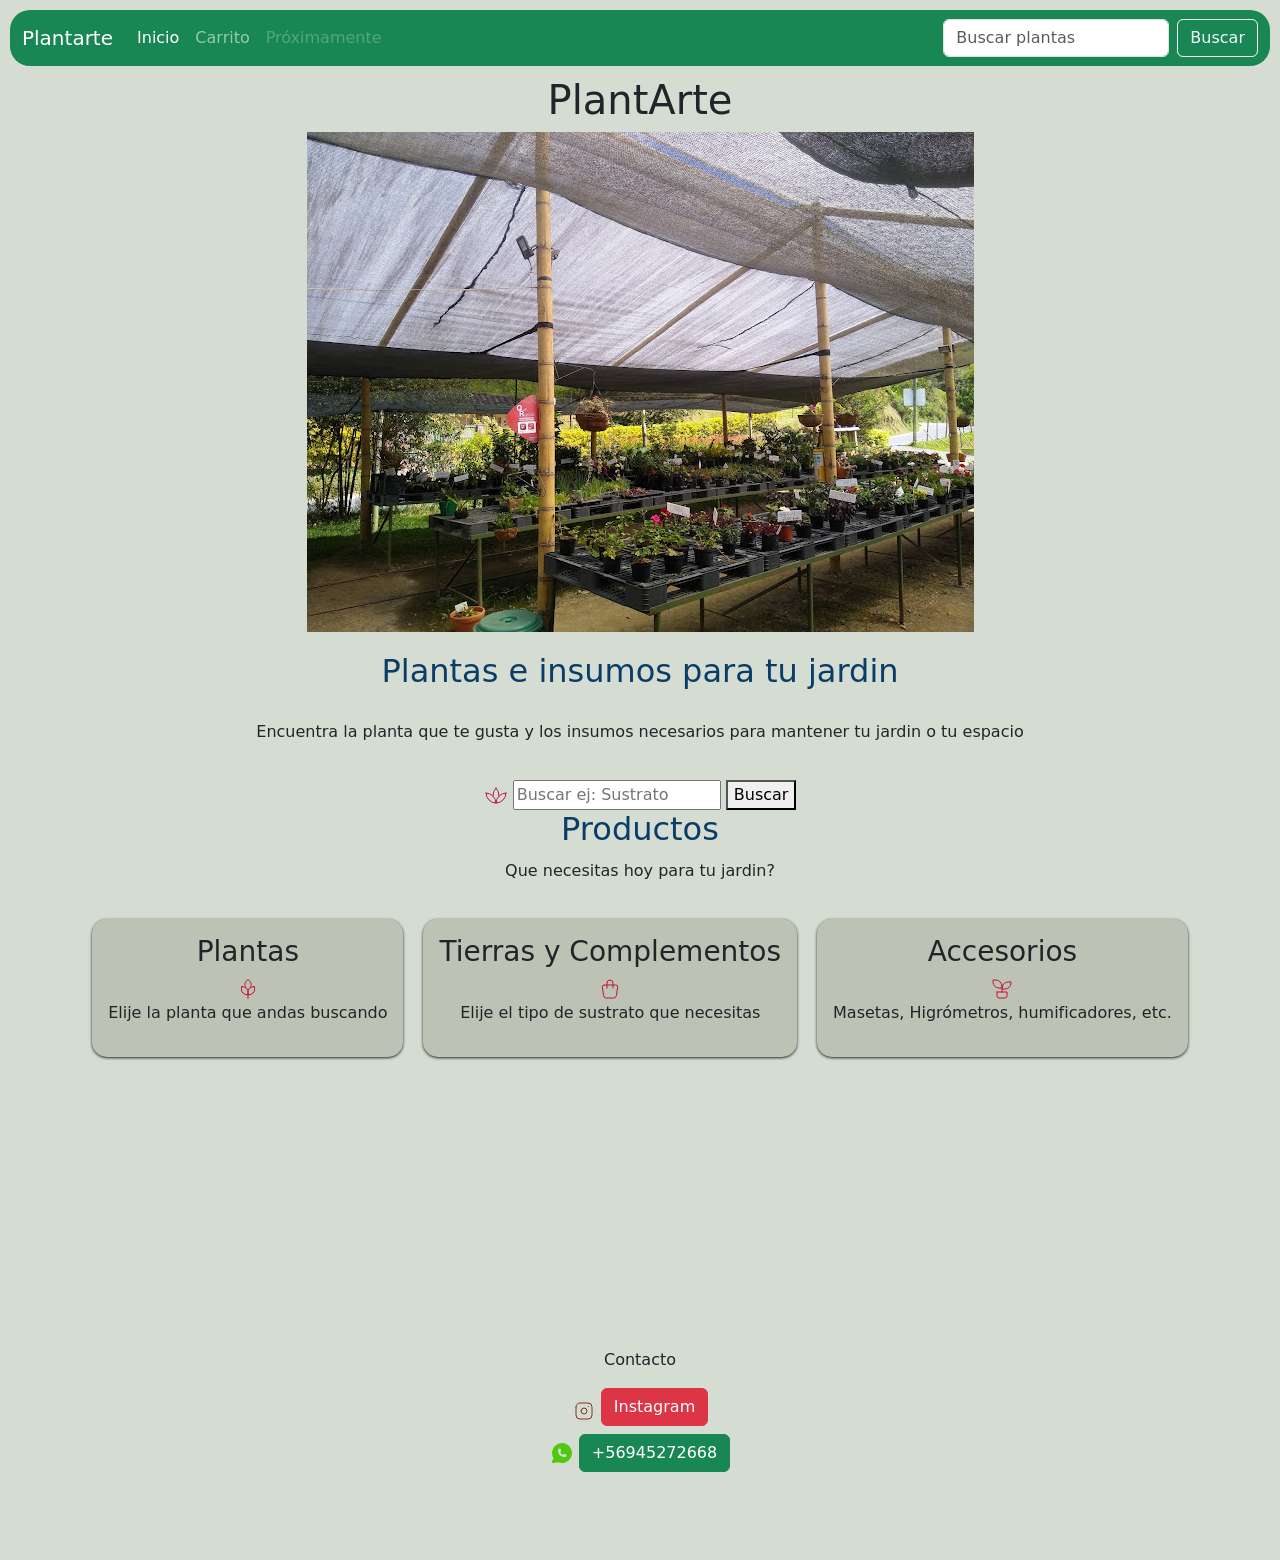
<file: proyexto_JS/index.html>
<!DOCTYPE html>
<html lang="es">
<head>
    <title>Plantarte plantas</title>
    <meta charset="UTF-8" />
    <meta name="description" content="Venta de Plantas y accesorios">
<link href="https://cdn.jsdelivr.net/npm/bootstrap@5.3.3/dist/css/bootstrap.min.css" rel="stylesheet">
<link rel="stylesheet" href="./asstes/styles.css"/>

</head>

<body>
<nav class="navbar navbar-expand-lg navbar-dark bg-success">
    <div class="container-fluid">
        <a class="navbar-brand" href="./index.html">Plantarte</a>
        <button class="navbar-toggler" type="button" data-bs-toggle="collapse" 
                data-bs-target="#navbarTogglerDemo03" aria-controls="navbarTogglerDemo03" 
                aria-expanded="false" aria-label="Toggle navigation">
        <span class="navbar-toggler-icon"></span>
        </button>
        <div class="collapse navbar-collapse" id="navbarTogglerDemo03">
        <ul class="navbar-nav me-auto mb-2 mb-lg-0">
            <li class="nav-item">
            <a class="nav-link active" aria-current="page" href="#">Inicio</a>
            </li>
            <li class="nav-item">
            <a class="nav-link" href="./carrito.html">Carrito</a>
            </li>
            <li class="nav-item">
            <a class="nav-link disabled" aria-disabled="true">Próximamente</a>
            </li>
        </ul>
        <form class="d-flex" role="search">
            <input class="form-control me-2" type="search" placeholder="Buscar plantas" aria-label="Search"/>
            <button class="btn btn-outline-light" type="submit">Buscar</button>
        </form>
        </div>
    </div>
</nav>

    <header>
        <h1>PlantArte</h1>
    </header>
    <main>
        <section>
            <img src="./asstes/Principal.jpg"/>
        
            <h2>Plantas e insumos para tu jardin</h2>

            <p>Encuentra la planta que te gusta y los insumos necesarios para mantener tu jardin o tu espacio </p>

            <form role="search">
                <svg xmlns="http://www.w3.org/2000/svg" width="24" height="24" viewBox="0 0 24 24" fill="none" stroke="#c80e3d" stroke-width="1" stroke-linecap="round" stroke-linejoin="round" class="icon icon-tabler icons-tabler-outline icon-tabler-plant-2"><path stroke="none" d="M0 0h24v24H0z" fill="none"/><path d="M2 9a10 10 0 1 0 20 0" /><path d="M12 19a10 10 0 0 1 10 -10" /><path d="M2 9a10 10 0 0 1 10 10" /><path d="M12 4a9.7 9.7 0 0 1 2.99 7.5" /><path d="M9.01 11.5a9.7 9.7 0 0 1 2.99 -7.5" /></svg>
                <input required type="text" placeholder="Buscar ej: Sustrato">
                <button type="submit">Buscar</button>
            </form>
        </section>
        <section>
            <header>
                 <h2>Productos</h2>
                <p>Que necesitas hoy para tu jardin?</p>
           
            </header>
            <footer>
                <div class="section-articles">
                    <article>
                        
                        <h3>Plantas</h3>
                    <svg xmlns="http://www.w3.org/2000/svg" width="24" height="24" viewBox="0 0 24 24" fill="none" stroke="#c80e3d" stroke-width="1" stroke-linecap="round" stroke-linejoin="round" class="icon icon-tabler icons-tabler-outline icon-tabler-wheat"><path stroke="none" d="M0 0h24v24H0z" fill="none"/><path d="M12.014 21.514v-3.75" /><path d="M5.93 9.504l-.43 1.604c-.712 2.659 .866 5.391 3.524 6.105c.997 .268 1.993 .535 2.99 .801v-3.44c-.164 -2.105 -1.637 -3.879 -3.676 -4.426l-2.408 -.644" /><path d="M13.744 11.164c.454 -.454 .815 -.994 1.061 -1.587c.246 -.594 .372 -1.23 .372 -1.873c0 -.643 -.126 -1.279 -.372 -1.872c-.246 -.594 -.606 -1.133 -1.061 -1.588l-1.73 -1.73l-1.73 1.73c-.454 .454 -.815 .994 -1.06 1.588c-.246 .594 -.372 1.23 -.373 1.872c0 .643 .127 1.279 .373 1.873c.246 .594 .606 1.133 1.06 1.587" /><path d="M18.099 9.504l.43 1.604c.712 2.659 -.866 5.391 -3.525 6.105c-.997 .268 -1.994 .535 -2.99 .801v-3.44c.164 -2.105 1.637 -3.879 3.677 -4.426l2.408 -.644" /></svg>
                        <p>Elije la planta que andas buscando</p>
                    </article>
                    <article>
                        <h3>Tierras y Complementos</h3>
                        <svg xmlns="http://www.w3.org/2000/svg" width="24" height="24" viewBox="0 0 24 24" fill="none" stroke="#c80e3d" stroke-width="1" stroke-linecap="round" stroke-linejoin="round" class="icon icon-tabler icons-tabler-outline icon-tabler-shopping-bag"><path stroke="none" d="M0 0h24v24H0z" fill="none"/><path d="M6.331 8h11.339a2 2 0 0 1 1.977 2.304l-1.255 8.152a3 3 0 0 1 -2.966 2.544h-6.852a3 3 0 0 1 -2.965 -2.544l-1.255 -8.152a2 2 0 0 1 1.977 -2.304" /><path d="M9 11v-5a3 3 0 0 1 6 0v5" /></svg>
                        <p>Elije el tipo de sustrato que necesitas </p>
                    </article>
                    <article>
                        <h3>Accesorios</h3>
                        <svg xmlns="http://www.w3.org/2000/svg" width="24" height="24" viewBox="0 0 24 24" fill="none" stroke="#c80e3d" stroke-width="1" stroke-linecap="round" stroke-linejoin="round" class="icon icon-tabler icons-tabler-outline icon-tabler-plant"><path stroke="none" d="M0 0h24v24H0z" fill="none"/><path d="M7 15h10v4a2 2 0 0 1 -2 2h-6a2 2 0 0 1 -2 -2v-4" /><path d="M12 9a6 6 0 0 0 -6 -6h-3v2a6 6 0 0 0 6 6h3" /><path d="M12 11a6 6 0 0 1 6 -6h3v1a6 6 0 0 1 -6 6h-3" /><path d="M12 15l0 -6" /></svg>
                        <p>Masetas, Higrómetros, humificadores, etc.
                    </article>
                </div>
            </footer>

        </section>
    </main>
    <footer class="mt-5 mb-5">
        <div class="pt-4 pb-4">
            <p>Contacto</p>
            <svg xmlns="http://www.w3.org/2000/svg" width="24" height="24" viewBox="0 0 24 24" fill="none" stroke="#86321d" stroke-width="1" stroke-linecap="round" stroke-linejoin="round" class="icon icon-tabler icons-tabler-outline icon-tabler-brand-instagram"><path stroke="none" d="M0 0h24v24H0z" fill="none"/><path d="M4 8a4 4 0 0 1 4 -4h8a4 4 0 0 1 4 4v8a4 4 0 0 1 -4 4h-8a4 4 0 0 1 -4 -4l0 -8" /><path d="M9 12a3 3 0 1 0 6 0a3 3 0 0 0 -6 0" /><path d="M16.5 7.5v.01" /></svg>
                <a href="https://www.instagram.com/tiendaplantarte/" target="_blank" rel="noopener no referrer" 
                class="btn btn-danger mb-2"> Instagram
                </a>

            <p><svg xmlns="http://www.w3.org/2000/svg" width="24" height="24" viewBox="0 0 24 24" fill="#4fc80e" class="icon icon-tabler icons-tabler-filled icon-tabler-brand-whatsapp"><path stroke="none" d="M0 0h24v24H0z" fill="none"/><path d="M18.497 4.409a10 10 0 0 1 -10.36 16.828l-.223 -.098l-4.759 .849l-.11 .011a1 1 0 0 1 -.11 0l-.102 -.013l-.108 -.024l-.105 -.037l-.099 -.047l-.093 -.058l-.014 -.011l-.012 -.007l-.086 -.073l-.077 -.08l-.067 -.088l-.056 -.094l-.034 -.07l-.04 -.108l-.028 -.128l-.012 -.102a1 1 0 0 1 0 -.125l.012 -.1l.024 -.11l.045 -.122l1.433 -3.304l-.009 -.014a10 10 0 0 1 1.549 -12.454l.215 -.203a10 10 0 0 1 13.226 -.217m-8.997 3.09a1.5 1.5 0 0 0 -1.5 1.5v1a6 6 0 0 0 6 6h1a1.5 1.5 0 0 0 0 -3h-1l-.144 .007a1.5 1.5 0 0 0 -1.128 .697l-.042 .074l-.022 -.007a4.01 4.01 0 0 1 -2.435 -2.435l-.008 -.023l.075 -.041a1.5 1.5 0 0 0 .704 -1.272v-1a1.5 1.5 0 0 0 -1.5 -1.5" /></svg>
            <button class="btn btn-success" onclick="copyWhatsApp()"> <!--Copiar WhatsApp-->
                <span class="whatsapp-number">+56945272668</span>
            </button>
            </p>
        </div>
        
    </footer>
</body>
<script src="https://cdn.jsdelivr.net/npm/bootstrap@5.3.3/dist/js/bootstrap.bundle.min.js"></script>
</html>
</file>
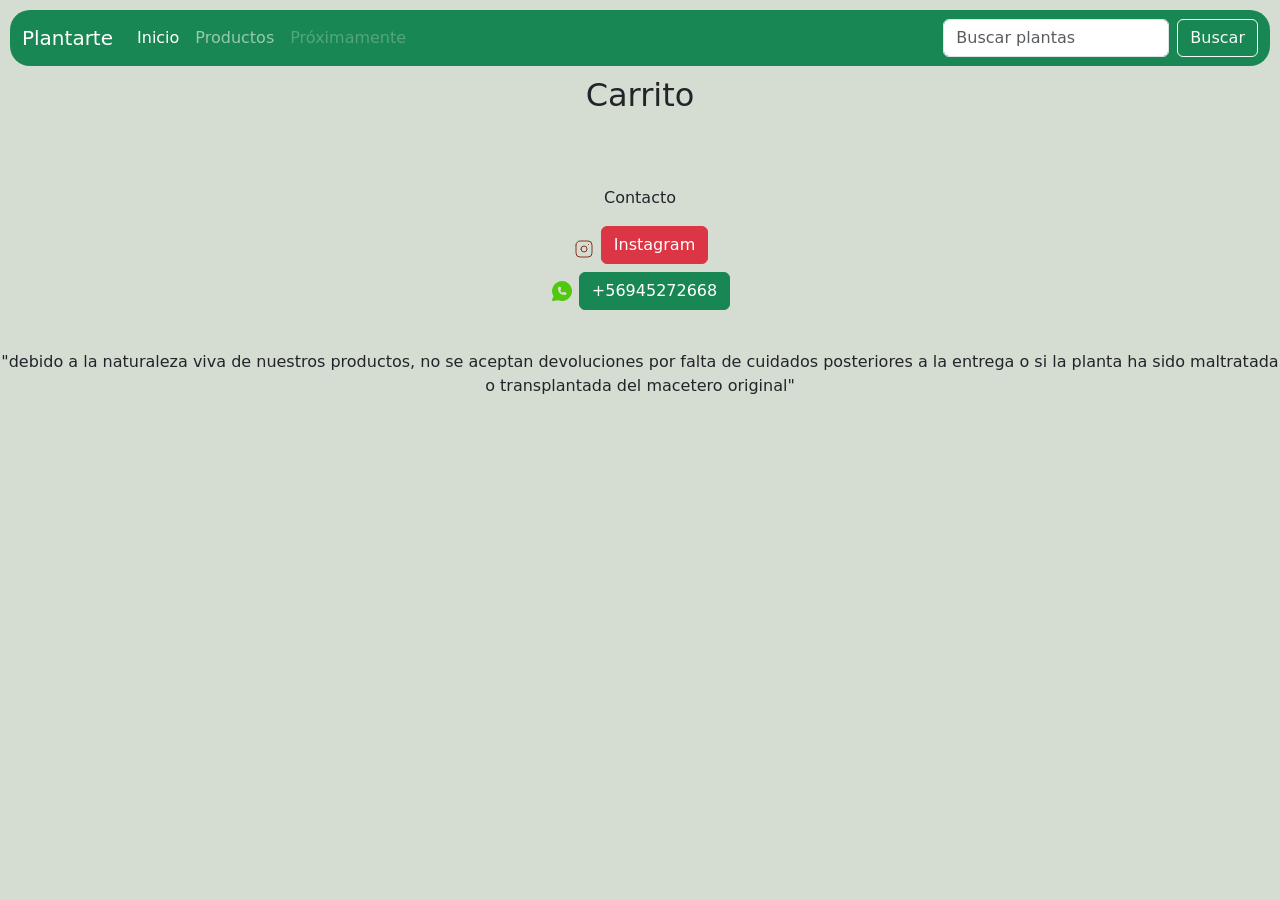
<file: proyexto_JS/carrito.html>
<!DOCTYPE html>
<html lang="en">
<head>
    <meta charset="UTF-8">
    <meta name="viewport" content="width=device-width, initial-scale=1.0">
    <title>Plantarte</title>
<link href="https://cdn.jsdelivr.net/npm/bootstrap@5.3.3/dist/css/bootstrap.min.css" rel="stylesheet">
<link rel="stylesheet" href="./asstes/styles.css"/>
</head>
<body>
    <header>
        <nav class="navbar navbar-expand-lg navbar-dark bg-success">
            <div class="container-fluid">
                <a class="navbar-brand" href="#">Plantarte</a>
                <button class="navbar-toggler" type="button" data-bs-toggle="collapse" 
                        data-bs-target="#navbarTogglerDemo03" aria-controls="navbarTogglerDemo03" 
                        aria-expanded="false" aria-label="Toggle navigation">
                <span class="navbar-toggler-icon"></span>
                </button>
                <div class="collapse navbar-collapse" id="navbarTogglerDemo03">
                <ul class="navbar-nav me-auto mb-2 mb-lg-0">
                    <li class="nav-item">
                    <a class="nav-link active" aria-current="page" href="#">Inicio</a>
                    </li>
                    <li class="nav-item">
                    <a class="nav-link" href="#">Productos</a>
                    </li>
                    <li class="nav-item">
                    <a class="nav-link disabled" aria-disabled="true">Próximamente</a>
                    </li>
                </ul>
                <form class="d-flex" role="search">
                    <input class="form-control me-2" type="search" placeholder="Buscar plantas" aria-label="Search"/>
                    <button class="btn btn-outline-light" type="submit">Buscar</button>
                </form>
                </div>
            </div>
        </nav>
    </header>
    <main>
        <div class="container">
            <h2>Carrito</h2>

        </div>
    
    </main>
    <footer class="mt-5 mb-5">
        <div class="pt-4 pb-4">
            <p>Contacto</p>
            <svg xmlns="http://www.w3.org/2000/svg" width="24" height="24" viewBox="0 0 24 24" fill="none" stroke="#86321d" stroke-width="1" stroke-linecap="round" stroke-linejoin="round" class="icon icon-tabler icons-tabler-outline icon-tabler-brand-instagram"><path stroke="none" d="M0 0h24v24H0z" fill="none"/><path d="M4 8a4 4 0 0 1 4 -4h8a4 4 0 0 1 4 4v8a4 4 0 0 1 -4 4h-8a4 4 0 0 1 -4 -4l0 -8" /><path d="M9 12a3 3 0 1 0 6 0a3 3 0 0 0 -6 0" /><path d="M16.5 7.5v.01" /></svg>
                <a href="https://www.instagram.com/tiendaplantarte/" target="_blank" rel="noopener no referrer" 
                class="btn btn-danger mb-2"> Instagram
                </a>

            <p><svg xmlns="http://www.w3.org/2000/svg" width="24" height="24" viewBox="0 0 24 24" fill="#4fc80e" class="icon icon-tabler icons-tabler-filled icon-tabler-brand-whatsapp"><path stroke="none" d="M0 0h24v24H0z" fill="none"/><path d="M18.497 4.409a10 10 0 0 1 -10.36 16.828l-.223 -.098l-4.759 .849l-.11 .011a1 1 0 0 1 -.11 0l-.102 -.013l-.108 -.024l-.105 -.037l-.099 -.047l-.093 -.058l-.014 -.011l-.012 -.007l-.086 -.073l-.077 -.08l-.067 -.088l-.056 -.094l-.034 -.07l-.04 -.108l-.028 -.128l-.012 -.102a1 1 0 0 1 0 -.125l.012 -.1l.024 -.11l.045 -.122l1.433 -3.304l-.009 -.014a10 10 0 0 1 1.549 -12.454l.215 -.203a10 10 0 0 1 13.226 -.217m-8.997 3.09a1.5 1.5 0 0 0 -1.5 1.5v1a6 6 0 0 0 6 6h1a1.5 1.5 0 0 0 0 -3h-1l-.144 .007a1.5 1.5 0 0 0 -1.128 .697l-.042 .074l-.022 -.007a4.01 4.01 0 0 1 -2.435 -2.435l-.008 -.023l.075 -.041a1.5 1.5 0 0 0 .704 -1.272v-1a1.5 1.5 0 0 0 -1.5 -1.5" /></svg>
            <button class="btn btn-success" onclick="copyWhatsApp()"> <!--Copiar WhatsApp-->
                <span class="whatsapp-number">+56945272668</span>
            </button>
            </p>
        </div>
        <p>
            "debido a la naturaleza viva de nuestros productos, no se aceptan devoluciones por falta de cuidados posteriores a la entrega o si la planta ha sido maltratada o transplantada del macetero original"
        </p>
        
    </footer>
    
</body>
<script src="https://cdn.jsdelivr.net/npm/bootstrap@5.3.3/dist/js/bootstrap.bundle.min.js"></script>
</html>
</file>
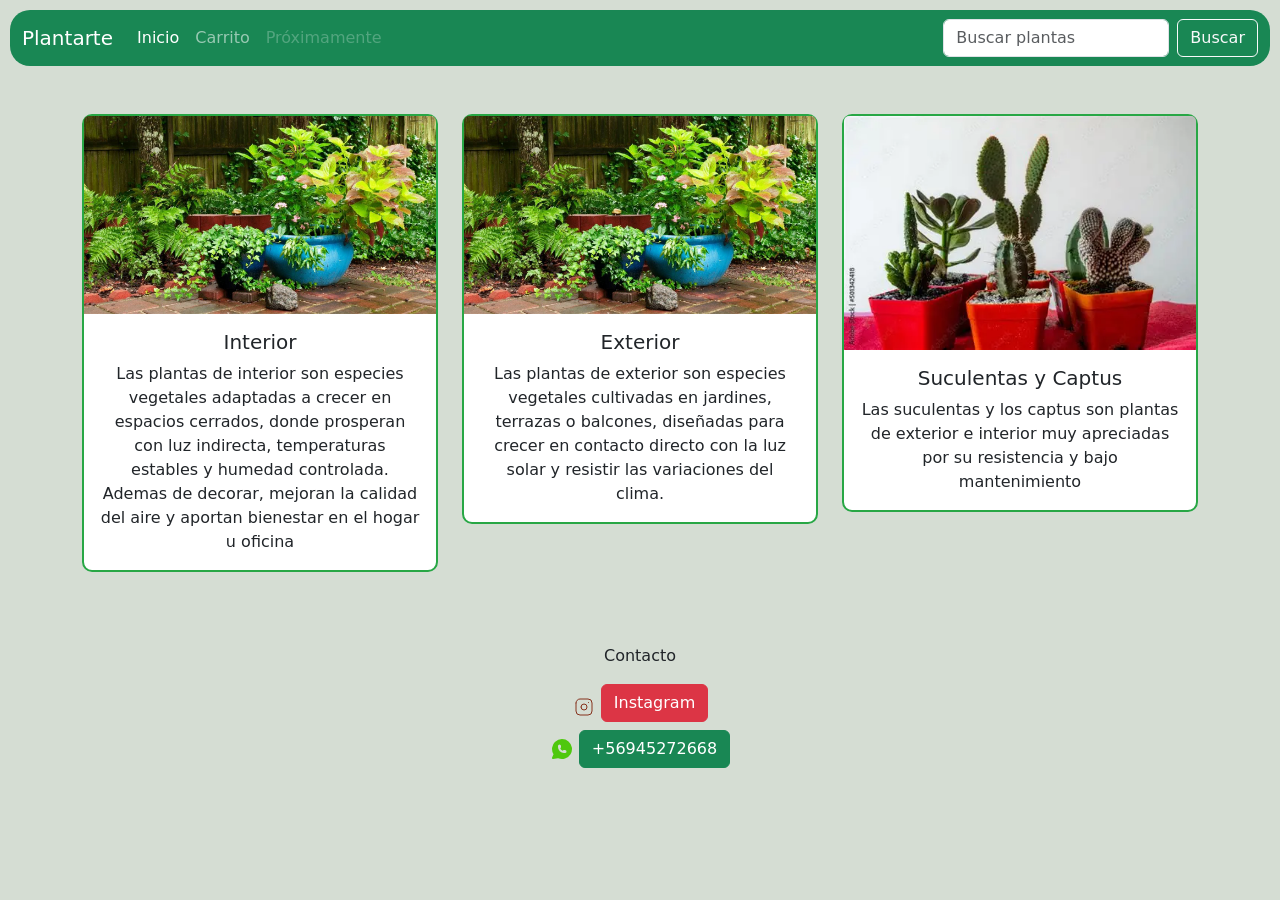
<file: proyexto_JS/paginaPlantas.html>
<!DOCTYPE html>
<html lang="en">
<head>
    <meta charset="UTF-8">
    <meta name="viewport" content="width=device-width, initial-scale=1.0">
    <title>Plantarte plantas Tipos</title>
<link href="https://cdn.jsdelivr.net/npm/bootstrap@5.3.3/dist/css/bootstrap.min.css" rel="stylesheet">
<link rel="stylesheet" href="./asstes/styles.css"/>
</head>
<body>
  <main>
    <nav class="navbar navbar-expand-lg navbar-dark bg-success">
      <div class="container-fluid">
        <a class="navbar-brand" href="./index.html">Plantarte</a>
        <button class="navbar-toggler" type="button" data-bs-toggle="collapse" 
                data-bs-target="#navbarTogglerDemo03" aria-controls="navbarTogglerDemo03" 
                aria-expanded="false" aria-label="Toggle navigation">
          <span class="navbar-toggler-icon"></span>
        </button>
        <div class="collapse navbar-collapse" id="navbarTogglerDemo03">
          <ul class="navbar-nav me-auto mb-2 mb-lg-0">
            <li class="nav-item">
              <a class="nav-link active" aria-current="page" href="#">Inicio</a>
            </li>
            <li class="nav-item">
              <a class="nav-link" href="./carrito.html">Carrito</a>
            </li>
            <li class="nav-item">
              <a class="nav-link disabled" aria-disabled="true">Próximamente</a>
            </li>
          </ul>
          <form class="d-flex" role="search">
            <input class="form-control me-2" type="search" placeholder="Buscar plantas" aria-label="Search"/>
            <button class="btn btn-outline-light" type="submit">Buscar</button>
          </form>
        </div>
      </div>
  </nav>

  <div class="container mt-5">
      <div class="row row-cols-1 row-cols-md-3 g-4">
      <div class="col">
          <div class="card">
          <img src="./asstes/cartaExterior.jpg" class="card-img-top" alt="...">
          <div class="card-body">
              <h5 class="card-title">Interior</h5>
              <p class="card-text">Las plantas de interior son especies vegetales adaptadas a crecer en espacios cerrados, donde prosperan con luz indirecta, temperaturas estables y humedad controlada. Ademas de decorar, mejoran la calidad del aire y aportan bienestar en el hogar u oficina</p>
          </div>
          </div>
      </div>
      <div class="col">
          <div class="card">
          <img src="./asstes/cartaExterior.jpg" class="card-img-top" alt="...">
          <div class="card-body">
              <h5 class="card-title">Exterior</h5>
              <p class="card-text">Las plantas de exterior son especies vegetales cultivadas en jardines, terrazas o balcones, diseñadas para crecer en contacto directo con la luz solar y resistir las variaciones del clima.</p>
          </div>
          </div>
      </div>
      <div class="col">
          <div class="card">
          <img src="./asstes/cartaSuculentasCaptus.webp" class="card-img-top" alt="...">
          <div class="card-body">
              <h5 class="card-title">Suculentas y Captus</h5>
              <p class="card-text">Las suculentas y los captus son plantas de exterior e interior muy apreciadas por su resistencia y bajo mantenimiento</p>
          </div>
          </div>
      </div>
  </div>
</main>
<footer class="mt-5 mb-5">
        <div class="pt-4 pb-4">
            <p>Contacto</p>
            <svg xmlns="http://www.w3.org/2000/svg" width="24" height="24" viewBox="0 0 24 24" fill="none" stroke="#86321d" stroke-width="1" stroke-linecap="round" stroke-linejoin="round" class="icon icon-tabler icons-tabler-outline icon-tabler-brand-instagram"><path stroke="none" d="M0 0h24v24H0z" fill="none"/><path d="M4 8a4 4 0 0 1 4 -4h8a4 4 0 0 1 4 4v8a4 4 0 0 1 -4 4h-8a4 4 0 0 1 -4 -4l0 -8" /><path d="M9 12a3 3 0 1 0 6 0a3 3 0 0 0 -6 0" /><path d="M16.5 7.5v.01" /></svg>
                <a href="https://www.instagram.com/tiendaplantarte/" target="_blank" rel="noopener no referrer" 
                class="btn btn-danger mb-2"> Instagram
                </a>

            <p><svg xmlns="http://www.w3.org/2000/svg" width="24" height="24" viewBox="0 0 24 24" fill="#4fc80e" class="icon icon-tabler icons-tabler-filled icon-tabler-brand-whatsapp"><path stroke="none" d="M0 0h24v24H0z" fill="none"/><path d="M18.497 4.409a10 10 0 0 1 -10.36 16.828l-.223 -.098l-4.759 .849l-.11 .011a1 1 0 0 1 -.11 0l-.102 -.013l-.108 -.024l-.105 -.037l-.099 -.047l-.093 -.058l-.014 -.011l-.012 -.007l-.086 -.073l-.077 -.08l-.067 -.088l-.056 -.094l-.034 -.07l-.04 -.108l-.028 -.128l-.012 -.102a1 1 0 0 1 0 -.125l.012 -.1l.024 -.11l.045 -.122l1.433 -3.304l-.009 -.014a10 10 0 0 1 1.549 -12.454l.215 -.203a10 10 0 0 1 13.226 -.217m-8.997 3.09a1.5 1.5 0 0 0 -1.5 1.5v1a6 6 0 0 0 6 6h1a1.5 1.5 0 0 0 0 -3h-1l-.144 .007a1.5 1.5 0 0 0 -1.128 .697l-.042 .074l-.022 -.007a4.01 4.01 0 0 1 -2.435 -2.435l-.008 -.023l.075 -.041a1.5 1.5 0 0 0 .704 -1.272v-1a1.5 1.5 0 0 0 -1.5 -1.5" /></svg>
            <button class="btn btn-success" onclick="copyWhatsApp()"> <!--Copiar WhatsApp-->
                <span class="whatsapp-number">+56945272668</span>
            </button>
            </p>
        </div>
        
    </footer>

    
</body>
<script src="https://cdn.jsdelivr.net/npm/bootstrap@5.3.3/dist/js/bootstrap.bundle.min.js"></script>
</html>
</file>
<file: proyexto_JS/asstes/styles.css>
:root {
    --primary:#3b4550;
    --primary-dark: #0a3d66;
    --primary-hover: #0d5ba8;
    --primary-light: #09f;
    --background: #06182a;
    --text-primary: #ffffffff;
    --text-secondary: #cbd5e1;
    --text-muted: #94a3b8;
    --border: rgba(255, 255, 255, 0.1);
    --card-bg: rgb(188, 194, 180);
    --shadow: rgba(0, 0, 0, 0.3);
    --input-bg: #le293b;
    --hsla-example: hsla(210, 100%, 56%, 1);
}
body { 
    width: 100%;
    height: 100%;
    text-align: center;
    background-color: rgb(213, 221, 211);
}
.navbar {
  background-color: #2e8b57; /* verde bosque */
  border-radius: 20px;   /* Ajusta el valor según lo redondeado que quieras */
  margin: 10px;          /* Para que no quede pegado al borde de la pantalla */
  overflow: hidden;      /* Evita que el contenido sobresalga de las esquinas */
}

section {
  display: flex;
  flex-direction: column; /* primero el título, luego los artículos */
  align-items: center;    /* centra todo */
  gap: 20px;
}

section h2 {
  font-size: 2rem;
  margin-bottom: 10px;
  color: var(--primary-dark);
}


.section-articles {
  display: flex;          /* activa flexbox para los artículos */
  flex-direction: row;    /* los coloca en fila horizontal */
  justify-content: center;
  flex-wrap: wrap;        /* se adaptan en pantallas pequeñas */
  gap: 20px;
}

article {
  text-align: center;
  background-color: var(--card-bg);
  padding: 16px;
  border-radius: 15px;
  box-shadow: 0px 1px 3px 0px;
  margin-bottom: 20%
}
@media (width >= 640px) {
  main > .section-articles {
    grid-template-columns: 1fr 1fr 1fr;
  }
}
.card {
  border: 2px solid #28a745; /* verde Bootstrap */
  border-radius: 10px;
}
whatsapp-number {
    color: rgb(154, 23, 172);       /* Cambia el color del texto */
    font-weight: bold;   /* Opcional: resaltar el número */
}
</file>
